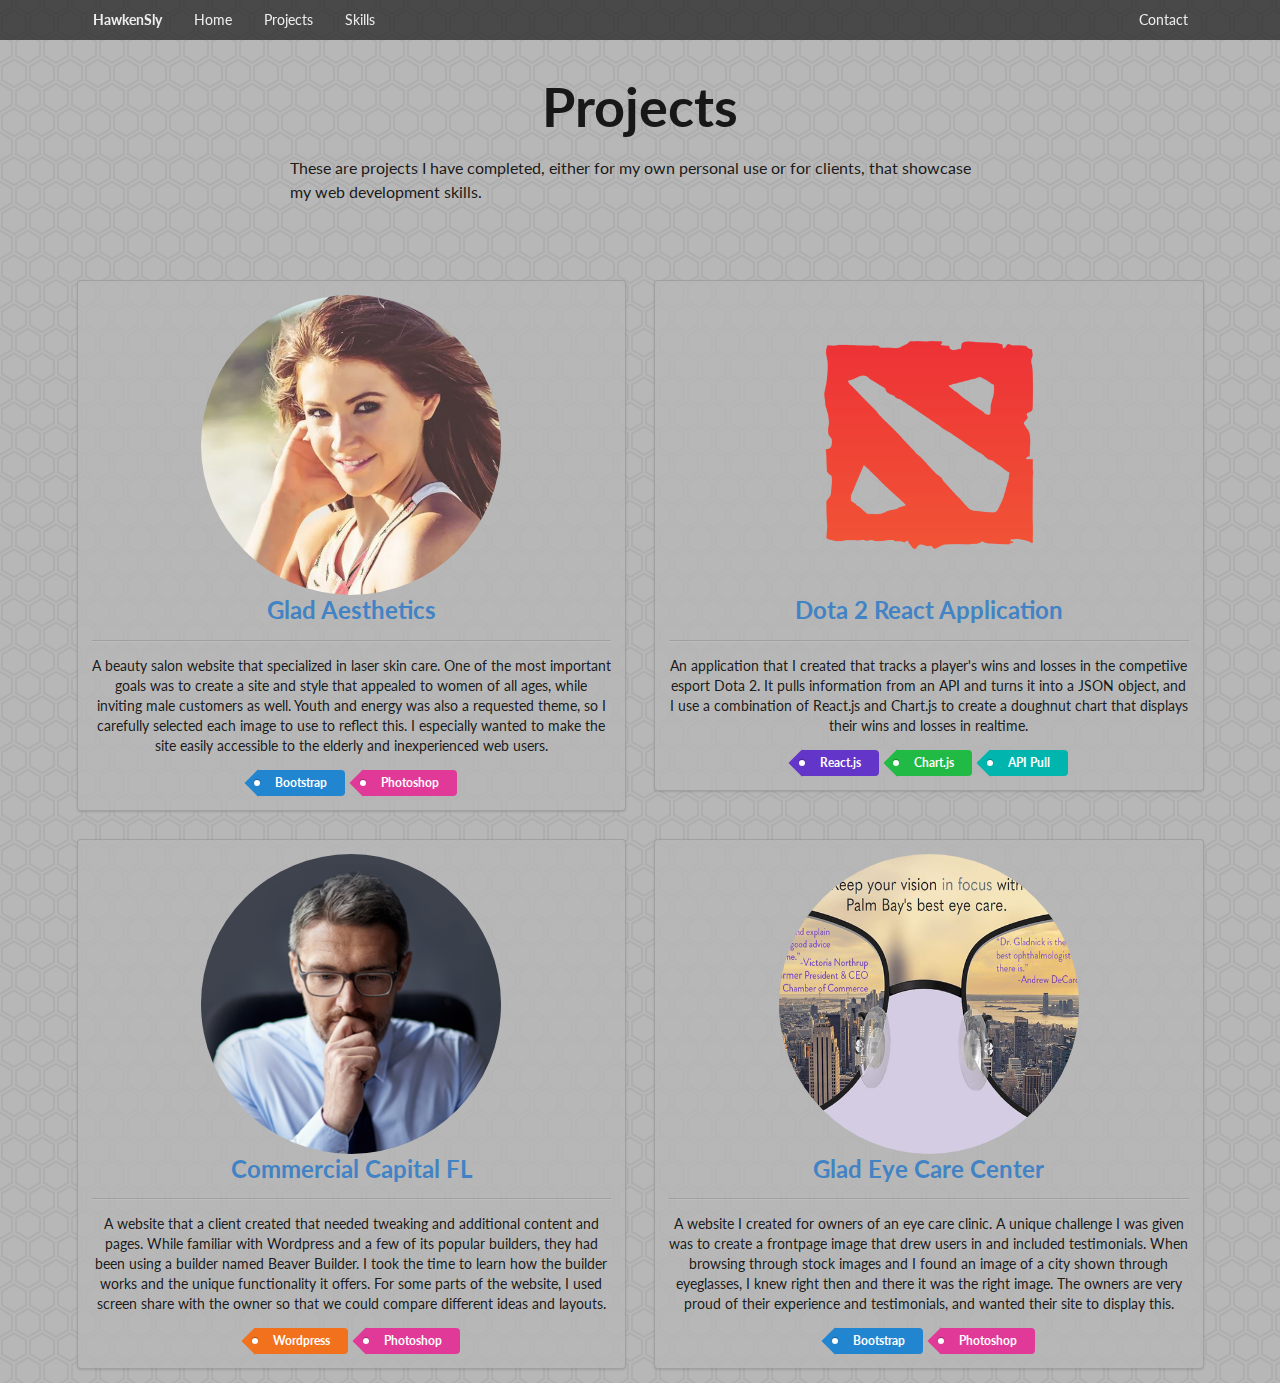
<file: projects.html>
<!DOCTYPE html>
<html lang="en">

<head>
    <meta charset="UTF-8">
    <meta name="viewport" content="width=device-width, initial-scale=1.0">
    <meta http-equiv="X-UA-Compatible" content="ie=edge">
    <title>HawkenSly</title>
    <link rel="stylesheet" href="./css/style.css">
    <link rel="stylesheet" href="./css/semantic.min.css">

</head>
<body>
        <div class="ui text container projectspacing">
            <h1 class="ui header projectheader center aligned">Projects</h1>
            <div class="sub header">These are projects I have completed, either for my own personal use or for clients, that showcase my web development skills.</div>
        </div>
        <div class="ui tablet computer only padded grid">
                <div class="ui borderless fluid transparency inverted fixed menu">
                  <div class="ui container">
                    <a class="header item" href="#">HawkenSly</a>
                    <a class="item" href="/index.html">Home</a>
                    <a class="item" href="/projects.html">Projects</a>
                    <a class="item" href="/skills.html">Skills</a>
                    <div class="right menu">
                        <a class="item" href="/contact.html">Contact</a>
                    </div>
                  </div>
                </div>
              </div>
              <div class="ui mobile only padded grid">
                <div class="ui borderless fluid transparency inverted fixed menu">
                  <a class="header item" href="#root">HawkenSly</a>
                  <div class="right menu">
                    <div class="item">
                      <button class="ui icon toggle basic inverted button">
                        <i class="content icon"></i>
                      </button>
                    </div>
                  </div>
                  <div class="ui vertical borderless fluid inverted menu">
                    <a class="item" href="#">Home</a>
                    <a class="item" href="/projects.html">Projects</a>
                    <a class="item" href="/skills.html">Skills</a>
                    <a class="item" href="/contact.html">Contact</a>
                  </div>
                </div>
              </div>
<div class="bgtexture">
    <div class="ui two column center aligned stackable grid segmentpad container">
        <div class="column">
            <div class="ui segment sg-trans">
                    <img src="./img/glada.png" alt="" class="ui medium centered circular image">
                    <a href="https://gladaesthetics.com"><h2>Glad Aesthetics</h2></a>
                    <div class="ui divider"></div>
                    <p>A beauty salon website that specialized in laser skin care. One of the most important goals was to create a site and style that appealed to women of all ages, while inviting male customers as well. Youth and energy was also a requested theme, so I carefully selected each image to use to reflect this. I especially wanted to make the site easily accessible to the elderly and inexperienced web users.</p>
                    <div class="ui blue tag label">Bootstrap</div>
                    <div class="ui pink tag label">Photoshop</div>
            </div>
        </div>
        <div class="column">
            <div class="ui segment sg-trans">
                <img src="./img/logo.848b9045.png" alt="" class="ui medium centered circular image">
                <a href="https://hawkensly.github.io/hawkendota/"><h2>Dota 2 React Application</h2></a>
                <div class="ui divider"></div>
                <p>An application that I created that tracks a player's wins and losses in the competiive esport Dota 2. It pulls information from an API and turns it into a JSON object, and I use a combination of React.js and Chart.js to create a doughnut chart that displays their wins and losses in realtime. </p>
                <div class="ui violet tag label">React.js</div>
                <div class="ui green tag label">Chart.js</div>
                <div class="ui teal tag label">API Pull</div>
            </div>
            </div>
    </div>
    <div class="ui two column center aligned stackable grid container">
            <div class="column">
                <div class="ui segment sg-trans">
                        <img src="./img/comcap.png" alt="" class="ui medium centered circular image">
                        <a href="https://comcapfl.com"><h2>Commercial Capital FL</h2></a>
                        <div class="ui divider"></div>
                        <p>A website that a client created that needed tweaking and additional content and pages. While familiar with Wordpress and a few of its popular builders, they had been using a builder named Beaver Builder. I took the time to learn how the builder works and the unique functionality it offers. For some parts of the website, I used screen share with the owner so that we could compare different ideas and layouts.</p>
                        <div class="ui orange tag label">Wordpress</div>
                        <div class="ui pink tag label">Photoshop</div>
                </div>
            </div>
            <div class="column">
                <div class="ui segment sg-trans">
                    <img src="./img/glade.png" alt="" class="ui medium centered circular image">
                    <a href="http://gladeyecarecenter.com"><h2>Glad Eye Care Center</h2></a>
                    <div class="ui divider"></div>
                    <p>A website I created for owners of an eye care clinic. A unique challenge I was given was to create a frontpage image that drew users in and included testimonials. When browsing through stock images and I found an image of a city shown through eyeglasses, I knew right then and there it was the right image. The owners are very proud of their experience and testimonials, and wanted their site to display this.</p>
                    <div class="ui blue tag label">Bootstrap</div>
                    <div class="ui pink tag label">Photoshop</div>
                </div>
        </div>

    </div>


<script src="./js/jquery-3.2.1.min.js"></script>
<script src="./js/semantic.min.js"></script>
<script>
$(document).ready(function() {
    $(".ui.toggle.button").click(function() {
      $(".mobile.only.grid .ui.vertical.menu").toggle(100);
    });
  });
</script>
</body>
</file>
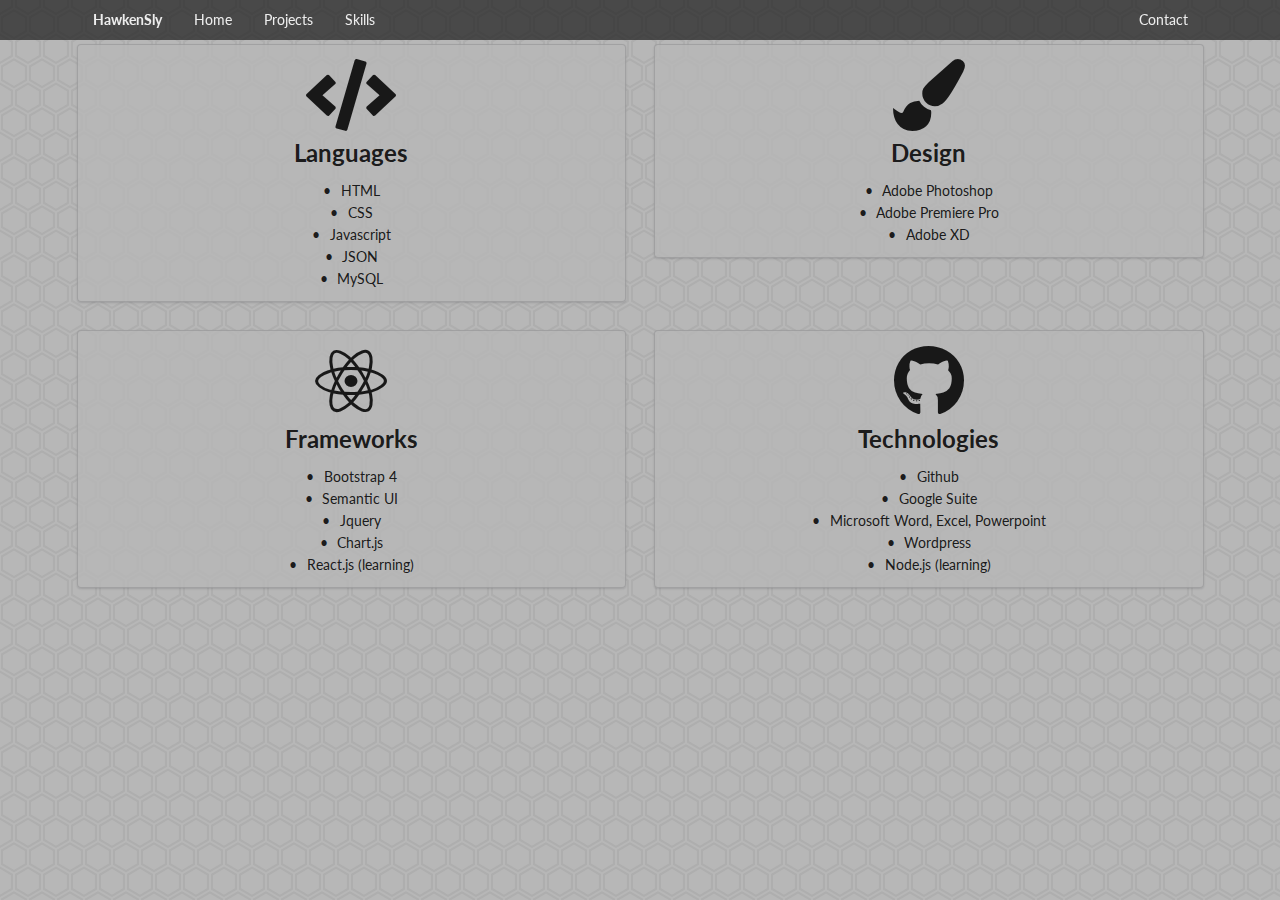
<file: skills.html>
<!DOCTYPE html>
<html lang="en">

<head>
  <meta charset="UTF-8">
  <meta name="viewport" content="width=device-width, initial-scale=1.0">
  <meta http-equiv="X-UA-Compatible" content="ie=edge">
  <title>HawkenSly</title>
  <link rel="stylesheet" href="./css/style.css">
  <link rel="stylesheet" href="./css/semantic.min.css">

</head>

<body>
  <div class="ui tablet computer only padded grid">
    <div class="ui borderless fluid transparency inverted fixed menu">
      <div class="ui container">
        <a class="header item" href="#">HawkenSly</a>
        <a class="item" href="/index.html">Home</a>
        <a class="item" href="/projects.html">Projects</a>
        <a class="item" href="/skills.html">Skills</a>
        <div class="right menu">
          <a class="item" href="/contact.html">Contact</a>
        </div>
      </div>
    </div>
  </div>
  <div class="ui mobile only padded grid">
    <div class="ui borderless fluid transparency inverted fixed menu">
      <a class="header item" href="#root">HawkenSly</a>
      <div class="right menu">
        <div class="item">
          <button class="ui icon toggle basic inverted button">
            <i class="content icon"></i>
          </button>
        </div>
      </div>
      <div class="ui vertical borderless fluid inverted menu">
        <a class="item" href="#">Home</a>
        <a class="item" href="/projects.html">Projects</a>
        <a class="item" href="/skills.html">Skills</a>
        <a class="item" href="/contact.html">Contact</a>
      </div>
    </div>
  </div>

  <div class="ui two column center aligned stackable grid segmentpad container">
    <div class="column">
      <div class="ui segment sg-trans">
        <h2 class="ui icon header">
          <i class="code icon"></i>
          <div class="content">
            Languages
          </div>
        </h2>
        <div>
          <div class="ui bulleted list">
            <div class="item">HTML</div>
            <div class="item">CSS</div>
            <div class="item">Javascript</div>
            <div class="item">JSON</div>
            <div class="item">MySQL</div>
          </div>
        </div>
      </div>
    </div>
    <div class="column">
      <div class="ui segment sg-trans">
        <h2 class="ui icon header">
          <i class="paint brush icon"></i>
          <div class="content">
            Design
          </div>
        </h2>
        <div>
          <div class="ui bulleted list">
            <div class="item">Adobe Photoshop</div>
            <div class="item">Adobe Premiere Pro</div>
            <div class="item">Adobe XD</div>
          </div>
        </div>
      </div>
    </div>

    <div class="column">
      <div class="ui segment sg-trans">
        <h2 class="ui icon header">
          <i class="react icon"></i>
          <div class="content">
            Frameworks
          </div>
        </h2>
        <div>
          <div class="ui bulleted list">
            <div class="item">Bootstrap 4</div>
            <div class="item">Semantic UI</div>
            <div class="item">Jquery</div>
            <div class="item">Chart.js</div>
            <div class="item">React.js (learning)</div>
          </div>
        </div>
      </div>
    </div>
    <div class="column">
      <div class="ui segment sg-trans">
        <h2 class="ui icon header">
          <i class="github icon"></i>
          <div class="content">
            Technologies
          </div>
        </h2>
        <div>
          <div class="ui bulleted list">
            <div class="item">Github</div>
            <div class="item">Google Suite</div>
            <div class="item">Microsoft Word, Excel, Powerpoint</div>
            <div class="item">Wordpress</div>
            <div class="item">Node.js (learning)</div>
          </div>
        </div>
      </div>
    </div>
  </div>


  <script src="./js/jquery-3.2.1.min.js"></script>
  <script src="./js/semantic.min.js"></script>
  <script>
    $(document).ready(function () {
      $(".ui.toggle.button").click(function () {
        $(".mobile.only.grid .ui.vertical.menu").toggle(100);
      });
    });
  </script>
</body>
</file>
<file: css/style.css>
body {
    background: #b7b7b7 !important;
    background-image: url("data:image/svg+xml,%3Csvg xmlns='http://www.w3.org/2000/svg' width='28' height='49' viewBox='0 0 28 49'%3E%3Cg fill-rule='evenodd'%3E%3Cg id='hexagons' fill='%23000000' fill-opacity='0.05' fill-rule='nonzero'%3E%3Cpath d='M13.99 9.25l13 7.5v15l-13 7.5L1 31.75v-15l12.99-7.5zM3 17.9v12.7l10.99 6.34 11-6.35V17.9l-11-6.34L3 17.9zM0 15l12.98-7.5V0h-2v6.35L0 12.69v2.3zm0 18.5L12.98 41v8h-2v-6.85L0 35.81v-2.3zM15 0v7.5L27.99 15H28v-2.31h-.01L17 6.35V0h-2zm0 49v-8l12.99-7.5H28v2.31h-.01L17 42.15V49h-2z'/%3E%3C/g%3E%3C/g%3E%3C/svg%3E") !important;
    z-index: 1;
}

.bgtexture {

}

i.darkblue.icon {
    color: #1e4ca1 !important;
}

.segmentbg {
    background: #9f9f9f !important;
}

.sg-trans {
    background: rgba(183, 183, 183, .8) !important;
}

#foresthero {
    background-image: url("../img/foresthero.png");
    z-index: 2;
}

.landing {
    background-position: center;
    background-size: cover;
    background-repeat: no-repeat;
    height: 80%;
}

.transparency {
    background: rgba(0, 0, 0, 0.6) !important;
}


.ontop {
    position:relative;
}

.verticalcenter {
    padding-top: 15vh;
    padding-bottom: 15vh;
}

.vertpadding {
    padding: 4em 0 !important;
}
.segmentpad {
    margin-top: 30px !important;
}

.floatl {
    float: left;
}

.ui.mobile.only.grid .ui.menu .ui.vertical.menu {
    display: none;
  }

  .ui.huge.header {
    font-size: 36px;
  }

  .ui.inverted.menu {
    border-radius: 0;
    flex-wrap: wrap;
    border: none;
    padding-left: 0;
    padding-right: 0;
  }

.smallcolumn {
    max-width: 450px !important;
}

.bgnone {
    background: none !important;
}

.footerpad {
    padding-top: 50px;
    padding-bottom: 50px;
}

.projectheader {
    font-size: 54px !important;
}

.projectspacing {
    margin-top: 5em !important;
    margin-bottom: 2em !important;
}
</file>
